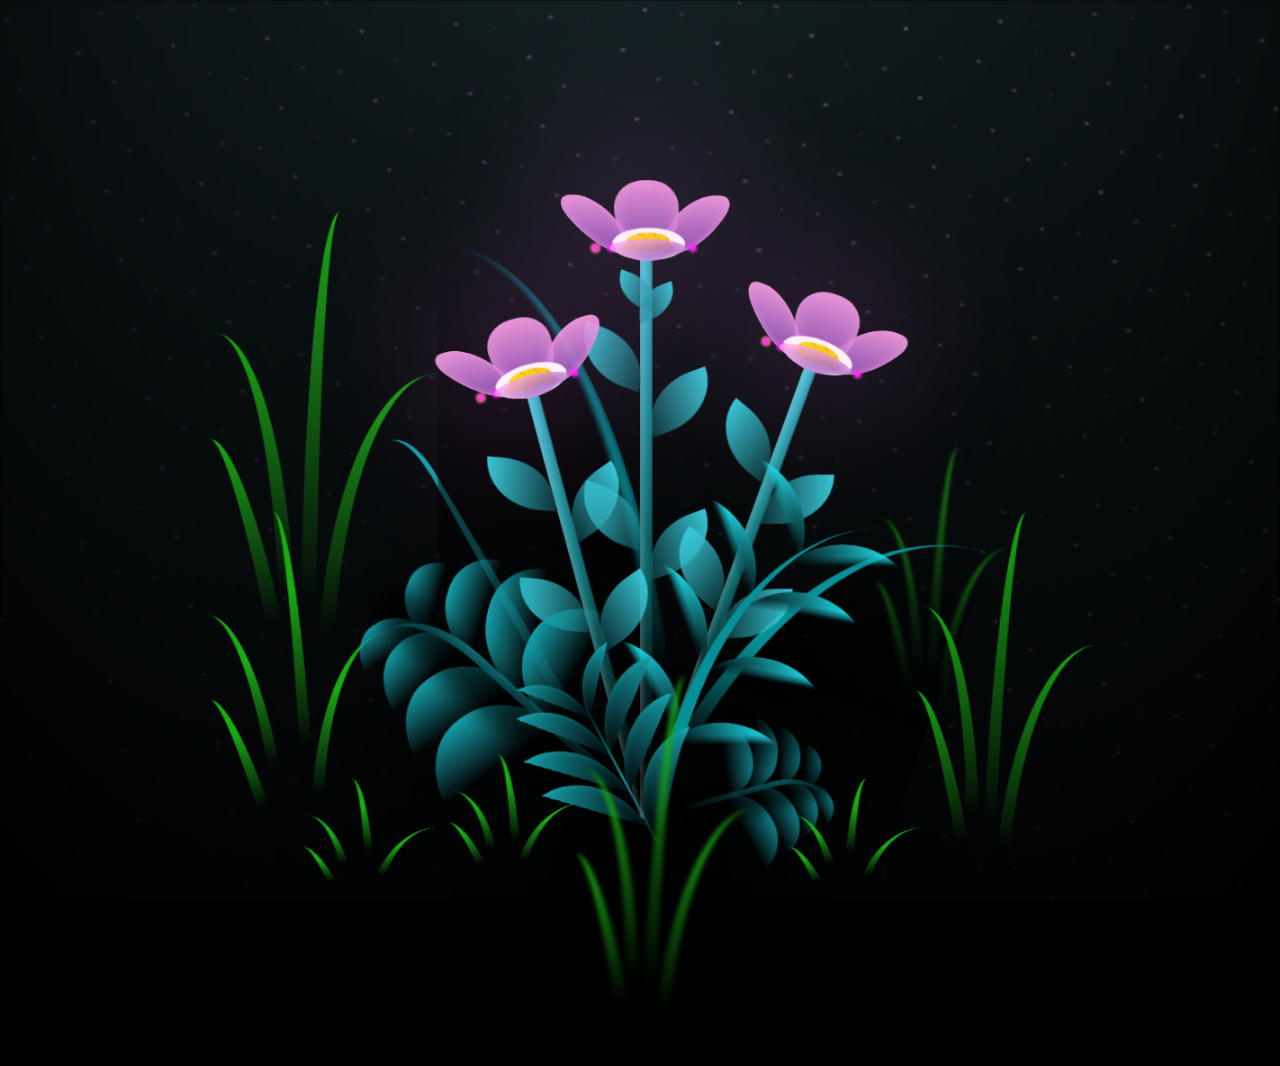
<file: flower.html>
<!DOCTYPE html>
<html lang="en">
<head>
    <meta charset="UTF-8">
    <meta http-equiv="X-UA-Compatible" content="IE=edge">
    <meta name="viewport" content="width=device-width, initial-scale=1.0">
    <link rel="stylesheet" href="css/main.css">
    <link rel="icon" href="img/flower.png" type="image/x-icon">
    <title>For BBL</title>
</head>
<body class="container">
    <div class="night"></div>
    <div class="flowers">
      <div class="flower flower--1">
        <div class="flower__leafs flower__leafs--1">
          <div class="flower__leaf flower__leaf--1"></div>
          <div class="flower__leaf flower__leaf--2"></div>
          <div class="flower__leaf flower__leaf--3"></div>
          <div class="flower__leaf flower__leaf--4"></div>
          <div class="flower__white-circle"></div>
  
          <div class="flower__light flower__light--1"></div>
          <div class="flower__light flower__light--2"></div>
          <div class="flower__light flower__light--3"></div>
          <div class="flower__light flower__light--4"></div>
          <div class="flower__light flower__light--5"></div>
          <div class="flower__light flower__light--6"></div>
          <div class="flower__light flower__light--7"></div>
          <div class="flower__light flower__light--8"></div>
  
        </div>
        <div class="flower__line">
          <div class="flower__line__leaf flower__line__leaf--1"></div>
          <div class="flower__line__leaf flower__line__leaf--2"></div>
          <div class="flower__line__leaf flower__line__leaf--3"></div>
          <div class="flower__line__leaf flower__line__leaf--4"></div>
          <div class="flower__line__leaf flower__line__leaf--5"></div>
          <div class="flower__line__leaf flower__line__leaf--6"></div>
        </div>
      </div>
  
      <div class="flower flower--2">
        <div class="flower__leafs flower__leafs--2">
          <div class="flower__leaf flower__leaf--1"></div>
          <div class="flower__leaf flower__leaf--2"></div>
          <div class="flower__leaf flower__leaf--3"></div>
          <div class="flower__leaf flower__leaf--4"></div>
          <div class="flower__white-circle"></div>
  
          <div class="flower__light flower__light--1"></div>
          <div class="flower__light flower__light--2"></div>
          <div class="flower__light flower__light--3"></div>
          <div class="flower__light flower__light--4"></div>
          <div class="flower__light flower__light--5"></div>
          <div class="flower__light flower__light--6"></div>
          <div class="flower__light flower__light--7"></div>
          <div class="flower__light flower__light--8"></div>
  
        </div>
        <div class="flower__line">
          <div class="flower__line__leaf flower__line__leaf--1"></div>
          <div class="flower__line__leaf flower__line__leaf--2"></div>
          <div class="flower__line__leaf flower__line__leaf--3"></div>
          <div class="flower__line__leaf flower__line__leaf--4"></div>
        </div>
      </div>
  
      <div class="flower flower--3">
        <div class="flower__leafs flower__leafs--3">
          <div class="flower__leaf flower__leaf--1"></div>
          <div class="flower__leaf flower__leaf--2"></div>
          <div class="flower__leaf flower__leaf--3"></div>
          <div class="flower__leaf flower__leaf--4"></div>
          <div class="flower__white-circle"></div>
  
          <div class="flower__light flower__light--1"></div>
          <div class="flower__light flower__light--2"></div>
          <div class="flower__light flower__light--3"></div>
          <div class="flower__light flower__light--4"></div>
          <div class="flower__light flower__light--5"></div>
          <div class="flower__light flower__light--6"></div>
          <div class="flower__light flower__light--7"></div>
          <div class="flower__light flower__light--8"></div>
  
        </div>
        <div class="flower__line">
          <div class="flower__line__leaf flower__line__leaf--1"></div>
          <div class="flower__line__leaf flower__line__leaf--2"></div>
          <div class="flower__line__leaf flower__line__leaf--3"></div>
          <div class="flower__line__leaf flower__line__leaf--4"></div>
        </div>
      </div>
  
      <div class="grow-ans" style="--d:1.2s">
        <div class="flower__g-long">
          <div class="flower__g-long__top"></div>
          <div class="flower__g-long__bottom"></div>
        </div>
      </div>
  
      <div class="growing-grass">
        <div class="flower__grass flower__grass--1">
          <div class="flower__grass--top"></div>
          <div class="flower__grass--bottom"></div>
          <div class="flower__grass__leaf flower__grass__leaf--1"></div>
          <div class="flower__grass__leaf flower__grass__leaf--2"></div>
          <div class="flower__grass__leaf flower__grass__leaf--3"></div>
          <div class="flower__grass__leaf flower__grass__leaf--4"></div>
          <div class="flower__grass__leaf flower__grass__leaf--5"></div>
          <div class="flower__grass__leaf flower__grass__leaf--6"></div>
          <div class="flower__grass__leaf flower__grass__leaf--7"></div>
          <div class="flower__grass__leaf flower__grass__leaf--8"></div>
          <div class="flower__grass__overlay"></div>
        </div>
      </div>
  
      <div class="growing-grass">
        <div class="flower__grass flower__grass--2">
          <div class="flower__grass--top"></div>
          <div class="flower__grass--bottom"></div>
          <div class="flower__grass__leaf flower__grass__leaf--1"></div>
          <div class="flower__grass__leaf flower__grass__leaf--2"></div>
          <div class="flower__grass__leaf flower__grass__leaf--3"></div>
          <div class="flower__grass__leaf flower__grass__leaf--4"></div>
          <div class="flower__grass__leaf flower__grass__leaf--5"></div>
          <div class="flower__grass__leaf flower__grass__leaf--6"></div>
          <div class="flower__grass__leaf flower__grass__leaf--7"></div>
          <div class="flower__grass__leaf flower__grass__leaf--8"></div>
          <div class="flower__grass__overlay"></div>
        </div>
      </div>
  
      <div class="grow-ans" style="--d:2.4s">
        <div class="flower__g-right flower__g-right--1">
          <div class="leaf"></div>
        </div>
      </div>
  
      <div class="grow-ans" style="--d:2.8s">
        <div class="flower__g-right flower__g-right--2">
          <div class="leaf"></div>
        </div>
      </div>
  
      <div class="grow-ans" style="--d:2.8s">
        <div class="flower__g-front">
          <div class="flower__g-front__leaf-wrapper flower__g-front__leaf-wrapper--1">
            <div class="flower__g-front__leaf"></div>
          </div>
          <div class="flower__g-front__leaf-wrapper flower__g-front__leaf-wrapper--2">
            <div class="flower__g-front__leaf"></div>
          </div>
          <div class="flower__g-front__leaf-wrapper flower__g-front__leaf-wrapper--3">
            <div class="flower__g-front__leaf"></div>
          </div>
          <div class="flower__g-front__leaf-wrapper flower__g-front__leaf-wrapper--4">
            <div class="flower__g-front__leaf"></div>
          </div>
          <div class="flower__g-front__leaf-wrapper flower__g-front__leaf-wrapper--5">
            <div class="flower__g-front__leaf"></div>
          </div>
          <div class="flower__g-front__leaf-wrapper flower__g-front__leaf-wrapper--6">
            <div class="flower__g-front__leaf"></div>
          </div>
          <div class="flower__g-front__leaf-wrapper flower__g-front__leaf-wrapper--7">
            <div class="flower__g-front__leaf"></div>
          </div>
          <div class="flower__g-front__leaf-wrapper flower__g-front__leaf-wrapper--8">
            <div class="flower__g-front__leaf"></div>
          </div>
          <div class="flower__g-front__line"></div>
        </div>
      </div>
  
      <div class="grow-ans" style="--d:3.2s">
        <div class="flower__g-fr">
          <div class="leaf"></div>
          <div class="flower__g-fr__leaf flower__g-fr__leaf--1"></div>
          <div class="flower__g-fr__leaf flower__g-fr__leaf--2"></div>
          <div class="flower__g-fr__leaf flower__g-fr__leaf--3"></div>
          <div class="flower__g-fr__leaf flower__g-fr__leaf--4"></div>
          <div class="flower__g-fr__leaf flower__g-fr__leaf--5"></div>
          <div class="flower__g-fr__leaf flower__g-fr__leaf--6"></div>
          <div class="flower__g-fr__leaf flower__g-fr__leaf--7"></div>
          <div class="flower__g-fr__leaf flower__g-fr__leaf--8"></div>
        </div>
      </div>
  
      <div class="long-g long-g--0">
        <div class="grow-ans" style="--d:3s">
          <div class="leaf leaf--0"></div>
        </div>
        <div class="grow-ans" style="--d:2.2s">
          <div class="leaf leaf--1"></div>
        </div>
        <div class="grow-ans" style="--d:3.4s">
          <div class="leaf leaf--2"></div>
        </div>
        <div class="grow-ans" style="--d:3.6s">
          <div class="leaf leaf--3"></div>
        </div>
      </div>
  
      <div class="long-g long-g--1">
        <div class="grow-ans" style="--d:3.6s">
          <div class="leaf leaf--0"></div>
        </div>
        <div class="grow-ans" style="--d:3.8s">
          <div class="leaf leaf--1"></div>
        </div>
        <div class="grow-ans" style="--d:4s">
          <div class="leaf leaf--2"></div>
        </div>
        <div class="grow-ans" style="--d:4.2s">
          <div class="leaf leaf--3"></div>
        </div>
      </div>
  
      <div class="long-g long-g--2">
        <div class="grow-ans" style="--d:4s">
          <div class="leaf leaf--0"></div>
        </div>
        <div class="grow-ans" style="--d:4.2s">
          <div class="leaf leaf--1"></div>
        </div>
        <div class="grow-ans" style="--d:4.4s">
          <div class="leaf leaf--2"></div>
        </div>
        <div class="grow-ans" style="--d:4.6s">
          <div class="leaf leaf--3"></div>
        </div>
      </div>
  
      <div class="long-g long-g--3">
        <div class="grow-ans" style="--d:4s">
          <div class="leaf leaf--0"></div>
        </div>
        <div class="grow-ans" style="--d:4.2s">
          <div class="leaf leaf--1"></div>
        </div>
        <div class="grow-ans" style="--d:3s">
          <div class="leaf leaf--2"></div>
        </div>
        <div class="grow-ans" style="--d:3.6s">
          <div class="leaf leaf--3"></div>
        </div>
      </div>
  
      <div class="long-g long-g--4">
        <div class="grow-ans" style="--d:4s">
          <div class="leaf leaf--0"></div>
        </div>
        <div class="grow-ans" style="--d:4.2s">
          <div class="leaf leaf--1"></div>
        </div>
        <div class="grow-ans" style="--d:3s">
          <div class="leaf leaf--2"></div>
        </div>
        <div class="grow-ans" style="--d:3.6s">
          <div class="leaf leaf--3"></div>
        </div>
      </div>
  
      <div class="long-g long-g--5">
        <div class="grow-ans" style="--d:4s">
          <div class="leaf leaf--0"></div>
        </div>
        <div class="grow-ans" style="--d:4.2s">
          <div class="leaf leaf--1"></div>
        </div>
        <div class="grow-ans" style="--d:3s">
          <div class="leaf leaf--2"></div>
        </div>
        <div class="grow-ans" style="--d:3.6s">
          <div class="leaf leaf--3"></div>
        </div>
      </div>
  
      <div class="long-g long-g--6">
        <div class="grow-ans" style="--d:4.2s">
          <div class="leaf leaf--0"></div>
        </div>
        <div class="grow-ans" style="--d:4.4s">
          <div class="leaf leaf--1"></div>
        </div>
        <div class="grow-ans" style="--d:4.6s">
          <div class="leaf leaf--2"></div>
        </div>
        <div class="grow-ans" style="--d:4.8s">
          <div class="leaf leaf--3"></div>
        </div>
      </div>
  
      <div class="long-g long-g--7">
        <div class="grow-ans" style="--d:3s">
          <div class="leaf leaf--0"></div>
        </div>
        <div class="grow-ans" style="--d:3.2s">
          <div class="leaf leaf--1"></div>
        </div>
        <div class="grow-ans" style="--d:3.5s">
          <div class="leaf leaf--2"></div>
        </div>
        <div class="grow-ans" style="--d:3.6s">
          <div class="leaf leaf--3"></div>
        </div>
      </div>
    </div>
    <script src="main.js"></script>
  </body>
</html>
</file>
<file: css/main.css>
*,
*::after,
*::before {
  padding: 0;
  margin: 0;
  box-sizing: border-box;
}

:root {
  --dark-color: #000;
}

body {
  display: flex;
  align-items: flex-end;
  justify-content: center;
  min-height: 100vh;
  background-color: var(--dark-color);
  overflow: hidden;
  perspective: 1000px;
}

.night {
  position: fixed;
  left: 50%;
  top: 0;
  transform: translateX(-50%);
  width: 100%;
  height: 100%;
  filter: blur(0.1vmin);
  background-image: radial-gradient(
      ellipse at top,
      transparent 0%,
      var(--dark-color)
    ),
    radial-gradient(
      ellipse at bottom,
      var(--dark-color),
      rgba(145, 233, 255, 0.2)
    ),
    repeating-linear-gradient(
      220deg,
      rgb(0, 0, 0) 0px,
      rgb(0, 0, 0) 19px,
      transparent 19px,
      transparent 22px
    ),
    repeating-linear-gradient(
      189deg,
      rgb(0, 0, 0) 0px,
      rgb(0, 0, 0) 19px,
      transparent 19px,
      transparent 22px
    ),
    repeating-linear-gradient(
      148deg,
      rgb(0, 0, 0) 0px,
      rgb(0, 0, 0) 19px,
      transparent 19px,
      transparent 22px
    ),
    linear-gradient(90deg, rgb(255, 0, 221), rgb(240, 240, 240));
}

.flowers {
  position: relative;
  transform: scale(0.9);
}

.flower {
  position: absolute;
  bottom: 10vmin;
  transform-origin: bottom center;
  z-index: 10;
  --fl-speed: 0.8s;
}
.flower--1 {
  -webkit-animation: moving-flower-1 4s linear infinite;
  animation: moving-flower-1 4s linear infinite;
}
.flower--1 .flower__line {
  height: 70vmin;
  -webkit-animation-delay: 0.3s;
  animation-delay: 0.3s;
}
.flower--1 .flower__line__leaf--1 {
  -webkit-animation: blooming-leaf-right var(--fl-speed) 1.6s backwards;
  animation: blooming-leaf-right var(--fl-speed) 1.6s backwards;
}
.flower--1 .flower__line__leaf--2 {
  -webkit-animation: blooming-leaf-right var(--fl-speed) 1.4s backwards;
  animation: blooming-leaf-right var(--fl-speed) 1.4s backwards;
}
.flower--1 .flower__line__leaf--3 {
  -webkit-animation: blooming-leaf-left var(--fl-speed) 1.2s backwards;
  animation: blooming-leaf-left var(--fl-speed) 1.2s backwards;
}
.flower--1 .flower__line__leaf--4 {
  -webkit-animation: blooming-leaf-left var(--fl-speed) 1s backwards;
  animation: blooming-leaf-left var(--fl-speed) 1s backwards;
}
.flower--1 .flower__line__leaf--5 {
  -webkit-animation: blooming-leaf-right var(--fl-speed) 1.8s backwards;
  animation: blooming-leaf-right var(--fl-speed) 1.8s backwards;
}
.flower--1 .flower__line__leaf--6 {
  -webkit-animation: blooming-leaf-left var(--fl-speed) 2s backwards;
  animation: blooming-leaf-left var(--fl-speed) 2s backwards;
}
.flower--2 {
  left: 50%;
  transform: rotate(20deg);
  -webkit-animation: moving-flower-2 4s linear infinite;
  animation: moving-flower-2 4s linear infinite;
}
.flower--2 .flower__line {
  height: 60vmin;
  -webkit-animation-delay: 0.6s;
  animation-delay: 0.6s;
}
.flower--2 .flower__line__leaf--1 {
  -webkit-animation: blooming-leaf-right var(--fl-speed) 1.9s backwards;
  animation: blooming-leaf-right var(--fl-speed) 1.9s backwards;
}
.flower--2 .flower__line__leaf--2 {
  -webkit-animation: blooming-leaf-right var(--fl-speed) 1.7s backwards;
  animation: blooming-leaf-right var(--fl-speed) 1.7s backwards;
}
.flower--2 .flower__line__leaf--3 {
  -webkit-animation: blooming-leaf-left var(--fl-speed) 1.5s backwards;
  animation: blooming-leaf-left var(--fl-speed) 1.5s backwards;
}
.flower--2 .flower__line__leaf--4 {
  -webkit-animation: blooming-leaf-left var(--fl-speed) 1.3s backwards;
  animation: blooming-leaf-left var(--fl-speed) 1.3s backwards;
}
.flower--3 {
  left: 50%;
  transform: rotate(-15deg);
  -webkit-animation: moving-flower-3 4s linear infinite;
  animation: moving-flower-3 4s linear infinite;
}
.flower--3 .flower__line {
  -webkit-animation-delay: 0.9s;
  animation-delay: 0.9s;
}
.flower--3 .flower__line__leaf--1 {
  -webkit-animation: blooming-leaf-right var(--fl-speed) 2.5s backwards;
  animation: blooming-leaf-right var(--fl-speed) 2.5s backwards;
}
.flower--3 .flower__line__leaf--2 {
  -webkit-animation: blooming-leaf-right var(--fl-speed) 2.3s backwards;
  animation: blooming-leaf-right var(--fl-speed) 2.3s backwards;
}
.flower--3 .flower__line__leaf--3 {
  -webkit-animation: blooming-leaf-left var(--fl-speed) 2.1s backwards;
  animation: blooming-leaf-left var(--fl-speed) 2.1s backwards;
}
.flower--3 .flower__line__leaf--4 {
  -webkit-animation: blooming-leaf-left var(--fl-speed) 1.9s backwards;
  animation: blooming-leaf-left var(--fl-speed) 1.9s backwards;
}
.flower__leafs {
  position: relative;
  -webkit-animation: blooming-flower 2s backwards;
  animation: blooming-flower 2s backwards;
}
.flower__leafs--1 {
  -webkit-animation-delay: 1.1s;
  animation-delay: 1.1s;
}
.flower__leafs--2 {
  -webkit-animation-delay: 1.4s;
  animation-delay: 1.4s;
}
.flower__leafs--3 {
  -webkit-animation-delay: 1.7s;
  animation-delay: 1.7s;
}
.flower__leafs::after {
  content: "";
  position: absolute;
  left: 0;
  top: 0;
  transform: translate(-50%, -100%);
  width: 8vmin;
  height: 8vmin;
  background-color: #ff6bf8;
  filter: blur(10vmin);
}
.flower__leaf {
  position: absolute;
  bottom: 0;
  left: 50%;
  width: 8vmin;
  height: 11vmin;
  border-radius: 51% 49% 47% 53%/44% 45% 55% 69%;
  background-color: #ffa7f9;
  background-image: linear-gradient(to top, #8b54b8, #ffa7ea);
  transform-origin: bottom center;
  opacity: 0.9;
  box-shadow: inset 0 0 2vmin rgb(255, 167, 234);
}
.flower__leaf--1 {
  transform: translate(-10%, 1%) rotateY(40deg) rotateX(-50deg);
}
.flower__leaf--2 {
  transform: translate(-50%, -4%) rotateX(40deg);
}
.flower__leaf--3 {
  transform: translate(-90%, 0%) rotateY(45deg) rotateX(50deg);
}
.flower__leaf--4 {
  width: 8vmin;
  height: 8vmin;
  transform-origin: bottom left;
  border-radius: 4vmin 10vmin 4vmin 4vmin;
  transform: translate(0%, 18%) rotateX(70deg) rotate(-43deg);
  background-image: linear-gradient(to top,  #8b54b8, #ffa7ea);
  z-index: 1;
  opacity: 0.8;
}
.flower__white-circle {
  position: absolute;
  left: -3.5vmin;
  top: -3vmin;
  width: 9vmin;
  height: 4vmin;
  border-radius: 50%;
  background-color: #fff;
}
.flower__white-circle::after {
  content: "";
  position: absolute;
  left: 50%;
  top: 45%;
  transform: translate(-50%, -50%);
  width: 60%;
  height: 60%;
  border-radius: inherit;
  background-image: repeating-linear-gradient(
      135deg,
      rgba(0, 0, 0, 0.03) 0px,
      rgba(0, 0, 0, 0.03) 1px,
      transparent 1px,
      transparent 12px
    ),
    repeating-linear-gradient(
      45deg,
      rgba(0, 0, 0, 0.03) 0px,
      rgba(0, 0, 0, 0.03) 1px,
      transparent 1px,
      transparent 12px
    ),
    repeating-linear-gradient(
      67.5deg,
      rgba(0, 0, 0, 0.03) 0px,
      rgba(0, 0, 0, 0.03) 1px,
      transparent 1px,
      transparent 12px
    ),
    repeating-linear-gradient(
      135deg,
      rgba(0, 0, 0, 0.03) 0px,
      rgba(0, 0, 0, 0.03) 1px,
      transparent 1px,
      transparent 12px
    ),
    repeating-linear-gradient(
      45deg,
      rgba(0, 0, 0, 0.03) 0px,
      rgba(0, 0, 0, 0.03) 1px,
      transparent 1px,
      transparent 12px
    ),
    repeating-linear-gradient(
      112.5deg,
      rgba(0, 0, 0, 0.03) 0px,
      rgba(0, 0, 0, 0.03) 1px,
      transparent 1px,
      transparent 12px
    ),
    repeating-linear-gradient(
      112.5deg,
      rgba(0, 0, 0, 0.03) 0px,
      rgba(0, 0, 0, 0.03) 1px,
      transparent 1px,
      transparent 12px
    ),
    repeating-linear-gradient(
      45deg,
      rgba(0, 0, 0, 0.03) 0px,
      rgba(0, 0, 0, 0.03) 1px,
      transparent 1px,
      transparent 12px
    ),
    repeating-linear-gradient(
      22.5deg,
      rgba(0, 0, 0, 0.03) 0px,
      rgba(0, 0, 0, 0.03) 1px,
      transparent 1px,
      transparent 12px
    ),
    repeating-linear-gradient(
      45deg,
      rgba(0, 0, 0, 0.03) 0px,
      rgba(0, 0, 0, 0.03) 1px,
      transparent 1px,
      transparent 12px
    ),
    repeating-linear-gradient(
      22.5deg,
      rgba(0, 0, 0, 0.03) 0px,
      rgba(0, 0, 0, 0.03) 1px,
      transparent 1px,
      transparent 12px
    ),
    repeating-linear-gradient(
      135deg,
      rgba(0, 0, 0, 0.03) 0px,
      rgba(0, 0, 0, 0.03) 1px,
      transparent 1px,
      transparent 12px
    ),
    repeating-linear-gradient(
      157.5deg,
      rgba(0, 0, 0, 0.03) 0px,
      rgba(0, 0, 0, 0.03) 1px,
      transparent 1px,
      transparent 12px
    ),
    repeating-linear-gradient(
      67.5deg,
      rgba(0, 0, 0, 0.03) 0px,
      rgba(0, 0, 0, 0.03) 1px,
      transparent 1px,
      transparent 12px
    ),
    repeating-linear-gradient(
      67.5deg,
      rgba(0, 0, 0, 0.03) 0px,
      rgba(0, 0, 0, 0.03) 1px,
      transparent 1px,
      transparent 12px
    ),
    linear-gradient(90deg, rgb(255, 235, 18), rgb(255, 206, 0));
}
.flower__line {
  height: 55vmin;
  width: 1.5vmin;
  background-image: linear-gradient(
      to left,
      rgba(0, 0, 0, 0.2),
      transparent,
      rgba(255, 255, 255, 0.2)
    ),
    linear-gradient(to top, transparent 10%, #14757a, #39c6d6);
  box-shadow: inset 0 0 2px rgba(0, 0, 0, 0.5);
  -webkit-animation: grow-flower-tree 4s backwards;
  animation: grow-flower-tree 4s backwards;
}
.flower__line__leaf {
  --w: 7vmin;
  --h: calc(var(--w) + 2vmin);
  position: absolute;
  top: 20%;
  left: 90%;
  width: var(--w);
  height: var(--h);
  border-top-right-radius: var(--h);
  border-bottom-left-radius: var(--h);
  background-image: linear-gradient(to top, rgba(20, 117, 122, 0.4), #39c6d6);
}
.flower__line__leaf--1 {
  transform: rotate(70deg) rotateY(30deg);
}
.flower__line__leaf--2 {
  top: 45%;
  transform: rotate(70deg) rotateY(30deg);
}
.flower__line__leaf--3,
.flower__line__leaf--4,
.flower__line__leaf--6 {
  border-top-right-radius: 0;
  border-bottom-left-radius: 0;
  border-top-left-radius: var(--h);
  border-bottom-right-radius: var(--h);
  left: -460%;
  top: 12%;
  transform: rotate(-70deg) rotateY(30deg);
}
.flower__line__leaf--4 {
  top: 40%;
}

.flower__line__leaf--5 {
  top: 0;
  transform-origin: left;
  transform: rotate(70deg) rotateY(30deg) scale(0.6);
}
.flower__line__leaf--6 {
  top: -2%;
  left: -450%;
  transform-origin: right;
  transform: rotate(-70deg) rotateY(30deg) scale(0.6);
}
.flower__light {
  position: absolute;
  bottom: 0vmin;
  width: 1vmin;
  height: 1vmin;
  background-color: rgb(255, 251, 0);
  border-radius: 50%;
  filter: blur(0.2vmin);
  -webkit-animation: light-ans 4s linear infinite backwards;
  animation: light-ans 4s linear infinite backwards;
}
.flower__light:nth-child(odd) {
  background-color: #ff23fb;
}
.flower__light--1 {
  left: -2vmin;
  -webkit-animation-delay: 1s;
  animation-delay: 1s;
}
.flower__light--2 {
  left: 3vmin;
  -webkit-animation-delay: 0.5s;
  animation-delay: 0.5s;
}
.flower__light--3 {
  left: -6vmin;
  -webkit-animation-delay: 0.3s;
  animation-delay: 0.3s;
}
.flower__light--4 {
  left: 6vmin;
  -webkit-animation-delay: 0.9s;
  animation-delay: 0.9s;
}
.flower__light--5 {
  left: -1vmin;
  -webkit-animation-delay: 1.5s;
  animation-delay: 1.5s;
}
.flower__light--6 {
  left: -4vmin;
  -webkit-animation-delay: 3s;
  animation-delay: 3s;
}
.flower__light--7 {
  left: 3vmin;
  -webkit-animation-delay: 2s;
  animation-delay: 2s;
}
.flower__light--8 {
  left: -6vmin;
  -webkit-animation-delay: 3.5s;
  animation-delay: 3.5s;
}
.flower__grass {
  --c: #159faa;
  --line-w: 1.5vmin;
  position: absolute;
  bottom: 12vmin;
  left: -7vmin;
  display: flex;
  flex-direction: column;
  align-items: flex-end;
  z-index: 20;
  transform-origin: bottom center;
  transform: rotate(-48deg) rotateY(40deg);
}
.flower__grass--1 {
  -webkit-animation: moving-grass 2s linear infinite;
  animation: moving-grass 2s linear infinite;
}
.flower__grass--2 {
  left: 2vmin;
  bottom: 10vmin;
  transform: scale(0.5) rotate(75deg) rotateX(10deg) rotateY(-200deg);
  opacity: 0.8;
  z-index: 0;
  -webkit-animation: moving-grass--2 1.5s linear infinite;
  animation: moving-grass--2 1.5s linear infinite;
}
.flower__grass--top {
  width: 7vmin;
  height: 10vmin;
  border-top-right-radius: 100%;
  border-right: var(--line-w) solid var(--c);
  transform-origin: bottom center;
  transform: rotate(-2deg);
}
.flower__grass--bottom {
  margin-top: -2px;
  width: var(--line-w);
  height: 25vmin;
  background-image: linear-gradient(to top, transparent, var(--c));
}
.flower__grass__leaf {
  --size: 10vmin;
  position: absolute;
  width: calc(var(--size) * 2.1);
  height: var(--size);
  border-top-left-radius: var(--size);
  border-top-right-radius: var(--size);
  background-image: linear-gradient(
    to top,
    transparent,
    transparent 30%,
    var(--c)
  );
  z-index: 100;
}
.flower__grass__leaf--1 {
  top: -6%;
  left: 30%;
  --size: 6vmin;
  transform: rotate(-20deg);
  -webkit-animation: growing-grass-ans--1 2s 2.6s backwards;
  animation: growing-grass-ans--1 2s 2.6s backwards;
}
@-webkit-keyframes growing-grass-ans--1 {
  0% {
    transform-origin: bottom left;
    transform: rotate(-20deg) scale(0);
  }
}
@keyframes growing-grass-ans--1 {
  0% {
    transform-origin: bottom left;
    transform: rotate(-20deg) scale(0);
  }
}
.flower__grass__leaf--2 {
  top: -5%;
  left: -110%;
  --size: 6vmin;
  transform: rotate(10deg);
  -webkit-animation: growing-grass-ans--2 2s 2.4s linear backwards;
  animation: growing-grass-ans--2 2s 2.4s linear backwards;
}
@-webkit-keyframes growing-grass-ans--2 {
  0% {
    transform-origin: bottom right;
    transform: rotate(10deg) scale(0);
  }
}
@keyframes growing-grass-ans--2 {
  0% {
    transform-origin: bottom right;
    transform: rotate(10deg) scale(0);
  }
}
.flower__grass__leaf--3 {
  top: 5%;
  left: 60%;
  --size: 8vmin;
  transform: rotate(-18deg) rotateX(-20deg);
  -webkit-animation: growing-grass-ans--3 2s 2.2s linear backwards;
  animation: growing-grass-ans--3 2s 2.2s linear backwards;
}
@-webkit-keyframes growing-grass-ans--3 {
  0% {
    transform-origin: bottom left;
    transform: rotate(-18deg) rotateX(-20deg) scale(0);
  }
}
@keyframes growing-grass-ans--3 {
  0% {
    transform-origin: bottom left;
    transform: rotate(-18deg) rotateX(-20deg) scale(0);
  }
}
.flower__grass__leaf--4 {
  top: 6%;
  left: -135%;
  --size: 8vmin;
  transform: rotate(2deg);
  -webkit-animation: growing-grass-ans--4 2s 2s linear backwards;
  animation: growing-grass-ans--4 2s 2s linear backwards;
}
@-webkit-keyframes growing-grass-ans--4 {
  0% {
    transform-origin: bottom right;
    transform: rotate(2deg) scale(0);
  }
}
@keyframes growing-grass-ans--4 {
  0% {
    transform-origin: bottom right;
    transform: rotate(2deg) scale(0);
  }
}
.flower__grass__leaf--5 {
  top: 20%;
  left: 60%;
  --size: 10vmin;
  transform: rotate(-24deg) rotateX(-20deg);
  -webkit-animation: growing-grass-ans--5 2s 1.8s linear backwards;
  animation: growing-grass-ans--5 2s 1.8s linear backwards;
}
@-webkit-keyframes growing-grass-ans--5 {
  0% {
    transform-origin: bottom left;
    transform: rotate(-24deg) rotateX(-20deg) scale(0);
  }
}
@keyframes growing-grass-ans--5 {
  0% {
    transform-origin: bottom left;
    transform: rotate(-24deg) rotateX(-20deg) scale(0);
  }
}
.flower__grass__leaf--6 {
  top: 22%;
  left: -180%;
  --size: 10vmin;
  transform: rotate(10deg);
  -webkit-animation: growing-grass-ans--6 2s 1.6s linear backwards;
  animation: growing-grass-ans--6 2s 1.6s linear backwards;
}
@-webkit-keyframes growing-grass-ans--6 {
  0% {
    transform-origin: bottom right;
    transform: rotate(10deg) scale(0);
  }
}
@keyframes growing-grass-ans--6 {
  0% {
    transform-origin: bottom right;
    transform: rotate(10deg) scale(0);
  }
}
.flower__grass__leaf--7 {
  top: 39%;
  left: 70%;
  --size: 10vmin;
  transform: rotate(-10deg);
  -webkit-animation: growing-grass-ans--7 2s 1.4s linear backwards;
  animation: growing-grass-ans--7 2s 1.4s linear backwards;
}
@-webkit-keyframes growing-grass-ans--7 {
  0% {
    transform-origin: bottom left;
    transform: rotate(-10deg) scale(0);
  }
}
@keyframes growing-grass-ans--7 {
  0% {
    transform-origin: bottom left;
    transform: rotate(-10deg) scale(0);
  }
}
.flower__grass__leaf--8 {
  top: 40%;
  left: -215%;
  --size: 11vmin;
  transform: rotate(10deg);
  -webkit-animation: growing-grass-ans--8 2s 1.2s linear backwards;
  animation: growing-grass-ans--8 2s 1.2s linear backwards;
}
@-webkit-keyframes growing-grass-ans--8 {
  0% {
    transform-origin: bottom right;
    transform: rotate(10deg) scale(0);
  }
}
@keyframes growing-grass-ans--8 {
  0% {
    transform-origin: bottom right;
    transform: rotate(10deg) scale(0);
  }
}
.flower__grass__overlay {
  position: absolute;
  top: -10%;
  right: 0%;
  width: 100%;
  height: 100%;
  background-color: rgba(0, 0, 0, 0.6);
  filter: blur(1.5vmin);
  z-index: 100;
}
.flower__g-long {
  --w: 2vmin;
  --h: 6vmin;
  --c: #159faa;
  position: absolute;
  bottom: 10vmin;
  left: -3vmin;
  transform-origin: bottom center;
  transform: rotate(-30deg) rotateY(-20deg);
  display: flex;
  flex-direction: column;
  align-items: flex-end;
  -webkit-animation: flower-g-long-ans 3s linear infinite;
  animation: flower-g-long-ans 3s linear infinite;
}
@-webkit-keyframes flower-g-long-ans {
  0%,
  100% {
    transform: rotate(-30deg) rotateY(-20deg);
  }
  50% {
    transform: rotate(-32deg) rotateY(-20deg);
  }
}
@keyframes flower-g-long-ans {
  0%,
  100% {
    transform: rotate(-30deg) rotateY(-20deg);
  }
  50% {
    transform: rotate(-32deg) rotateY(-20deg);
  }
}
.flower__g-long__top {
  top: calc(var(--h) * -1);
  width: calc(var(--w) + 1vmin);
  height: var(--h);
  border-top-right-radius: 100%;
  border-right: 0.7vmin solid var(--c);
  transform: translate(-0.7vmin, 1vmin);
}
.flower__g-long__bottom {
  width: var(--w);
  height: 50vmin;
  transform-origin: bottom center;
  background-image: linear-gradient(to top, transparent 30%, var(--c));
  box-shadow: inset 0 0 2px rgba(0, 0, 0, 0.5);
  -webkit-clip-path: polygon(35% 0, 65% 1%, 100% 100%, 0% 100%);
  clip-path: polygon(35% 0, 65% 1%, 100% 100%, 0% 100%);
}
.flower__g-right {
  position: absolute;
  bottom: 6vmin;
  left: -2vmin;
  transform-origin: bottom left;
  transform: rotate(20deg);
}
.flower__g-right .leaf {
  width: 30vmin;
  height: 50vmin;
  border-top-left-radius: 100%;
  border-left: 2vmin solid #079097;
  background-image: linear-gradient(
    to bottom,
    transparent,
    var(--dark-color) 60%
  );
  -webkit-mask-image: linear-gradient(to top, transparent 30%, #079097 60%);
}
.flower__g-right--1 {
  -webkit-animation: flower-g-right-ans 2.5s linear infinite;
  animation: flower-g-right-ans 2.5s linear infinite;
}
.flower__g-right--2 {
  left: 5vmin;
  transform: rotateY(-180deg);
  -webkit-animation: flower-g-right-ans--2 3s linear infinite;
  animation: flower-g-right-ans--2 3s linear infinite;
}
.flower__g-right--2 .leaf {
  height: 75vmin;
  filter: blur(0.3vmin);
  opacity: 0.8;
}
@-webkit-keyframes flower-g-right-ans {
  0%,
  100% {
    transform: rotate(20deg);
  }
  50% {
    transform: rotate(24deg) rotateX(-20deg);
  }
}
@keyframes flower-g-right-ans {
  0%,
  100% {
    transform: rotate(20deg);
  }
  50% {
    transform: rotate(24deg) rotateX(-20deg);
  }
}
@-webkit-keyframes flower-g-right-ans--2 {
  0%,
  100% {
    transform: rotateY(-180deg) rotate(0deg) rotateX(-20deg);
  }
  50% {
    transform: rotateY(-180deg) rotate(6deg) rotateX(-20deg);
  }
}
@keyframes flower-g-right-ans--2 {
  0%,
  100% {
    transform: rotateY(-180deg) rotate(0deg) rotateX(-20deg);
  }
  50% {
    transform: rotateY(-180deg) rotate(6deg) rotateX(-20deg);
  }
}
.flower__g-front {
  position: absolute;
  bottom: 6vmin;
  left: 2.5vmin;
  z-index: 100;
  transform-origin: bottom center;
  transform: rotate(-28deg) rotateY(30deg) scale(1.04);
  -webkit-animation: flower__g-front-ans 2s linear infinite;
  animation: flower__g-front-ans 2s linear infinite;
}
@-webkit-keyframes flower__g-front-ans {
  0%,
  100% {
    transform: rotate(-28deg) rotateY(30deg) scale(1.04);
  }
  50% {
    transform: rotate(-35deg) rotateY(40deg) scale(1.04);
  }
}
@keyframes flower__g-front-ans {
  0%,
  100% {
    transform: rotate(-28deg) rotateY(30deg) scale(1.04);
  }
  50% {
    transform: rotate(-35deg) rotateY(40deg) scale(1.04);
  }
}
.flower__g-front__line {
  width: 0.3vmin;
  height: 20vmin;
  background-image: linear-gradient(
    to top,
    transparent,
    #079097,
    transparent 100%
  );
  position: relative;
}
.flower__g-front__leaf-wrapper {
  position: absolute;
  top: 0;
  left: 0;
  transform-origin: bottom left;
  transform: rotate(10deg);
}
.flower__g-front__leaf-wrapper:nth-child(even) {
  left: 0vmin;
  transform: rotateY(-180deg) rotate(5deg);
  -webkit-animation: flower__g-front__leaf-left-ans 1s ease-in backwards;
  animation: flower__g-front__leaf-left-ans 1s ease-in backwards;
}
.flower__g-front__leaf-wrapper:nth-child(odd) {
  -webkit-animation: flower__g-front__leaf-ans 1s ease-in backwards;
  animation: flower__g-front__leaf-ans 1s ease-in backwards;
}
.flower__g-front__leaf-wrapper--1 {
  top: -8vmin;
  transform: scale(0.7);
  -webkit-animation: flower__g-front__leaf-ans 1s 5.5s ease-in backwards !important;
  animation: flower__g-front__leaf-ans 1s 5.5s ease-in backwards !important;
}
.flower__g-front__leaf-wrapper--2 {
  top: -8vmin;
  transform: rotateY(-180deg) scale(0.7) !important;
  -webkit-animation: flower__g-front__leaf-left-ans-2 1s 4.6s ease-in backwards !important;
  animation: flower__g-front__leaf-left-ans-2 1s 4.6s ease-in backwards !important;
}
.flower__g-front__leaf-wrapper--3 {
  top: -3vmin;
  -webkit-animation: flower__g-front__leaf-ans 1s 4.6s ease-in backwards;
  animation: flower__g-front__leaf-ans 1s 4.6s ease-in backwards;
}
.flower__g-front__leaf-wrapper--4 {
  top: -3vmin;
  transform: rotateY(-180deg) scale(0.9) !important;
  -webkit-animation: flower__g-front__leaf-left-ans-2 1s 4.6s ease-in backwards !important;
  animation: flower__g-front__leaf-left-ans-2 1s 4.6s ease-in backwards !important;
}
@-webkit-keyframes flower__g-front__leaf-left-ans-2 {
  0% {
    transform: rotateY(-180deg) scale(0);
  }
}
@keyframes flower__g-front__leaf-left-ans-2 {
  0% {
    transform: rotateY(-180deg) scale(0);
  }
}
.flower__g-front__leaf-wrapper--5,
.flower__g-front__leaf-wrapper--6 {
  top: 2vmin;
}
.flower__g-front__leaf-wrapper--7,
.flower__g-front__leaf-wrapper--8 {
  top: 6.5vmin;
}
.flower__g-front__leaf-wrapper--2 {
  -webkit-animation-delay: 5.2s !important;
  animation-delay: 5.2s !important;
}
.flower__g-front__leaf-wrapper--3 {
  -webkit-animation-delay: 4.9s !important;
  animation-delay: 4.9s !important;
}
.flower__g-front__leaf-wrapper--5 {
  -webkit-animation-delay: 4.3s !important;
  animation-delay: 4.3s !important;
}
.flower__g-front__leaf-wrapper--6 {
  -webkit-animation-delay: 4.1s !important;
  animation-delay: 4.1s !important;
}
.flower__g-front__leaf-wrapper--7 {
  -webkit-animation-delay: 3.8s !important;
  animation-delay: 3.8s !important;
}
.flower__g-front__leaf-wrapper--8 {
  -webkit-animation-delay: 3.5s !important;
  animation-delay: 3.5s !important;
}
@-webkit-keyframes flower__g-front__leaf-ans {
  0% {
    transform: rotate(10deg) scale(0);
  }
}
@keyframes flower__g-front__leaf-ans {
  0% {
    transform: rotate(10deg) scale(0);
  }
}
@-webkit-keyframes flower__g-front__leaf-left-ans {
  0% {
    transform: rotateY(-180deg) rotate(5deg) scale(0);
  }
}
@keyframes flower__g-front__leaf-left-ans {
  0% {
    transform: rotateY(-180deg) rotate(5deg) scale(0);
  }
}
.flower__g-front__leaf {
  width: 10vmin;
  height: 10vmin;
  border-radius: 100% 0% 0% 100%/100% 100% 0% 0%;
  box-shadow: inset 0 2px 1vmin hsla(184deg, 97%, 58%, 0.2);
  background-image: linear-gradient(
      to bottom left,
      transparent,
      var(--dark-color)
    ),
    linear-gradient(to bottom right, #159faa 50%, transparent 50%, transparent);
  -webkit-mask-image: linear-gradient(
    to bottom right,
    #159faa 50%,
    transparent 50%,
    transparent
  );
  mask-image: linear-gradient(
    to bottom right,
    #159faa 50%,
    transparent 50%,
    transparent
  );
}
.flower__g-fr {
  position: absolute;
  bottom: -4vmin;
  left: vmin;
  transform-origin: bottom left;
  z-index: 10;
  -webkit-animation: flower__g-fr-ans 2s linear infinite;
  animation: flower__g-fr-ans 2s linear infinite;
}
@-webkit-keyframes flower__g-fr-ans {
  0%,
  100% {
    transform: rotate(2deg);
  }
  50% {
    transform: rotate(4deg);
  }
}
@keyframes flower__g-fr-ans {
  0%,
  100% {
    transform: rotate(2deg);
  }
  50% {
    transform: rotate(4deg);
  }
}
.flower__g-fr .leaf {
  width: 30vmin;
  height: 50vmin;
  border-top-left-radius: 100%;
  border-left: 2vmin solid #079097;
  -webkit-mask-image: linear-gradient(to top, transparent 25%, #079097 50%);
  position: relative;
  z-index: 1;
}
.flower__g-fr__leaf {
  position: absolute;
  top: 0;
  left: 0;
  width: 10vmin;
  height: 10vmin;
  border-radius: 100% 0% 0% 100%/100% 100% 0% 0%;
  box-shadow: inset 0 2px 1vmin hsla(184deg, 97%, 58%, 0.2);
  background-image: linear-gradient(
      to bottom left,
      transparent,
      var(--dark-color) 98%
    ),
    linear-gradient(to bottom right, #23f0ff 45%, transparent 50%, transparent);
  -webkit-mask-image: linear-gradient(
    135deg,
    #159faa 40%,
    transparent 50%,
    transparent
  );
}
.flower__g-fr__leaf--1 {
  left: 20vmin;
  transform: rotate(45deg);
  -webkit-animation: flower__g-fr-leaft-ans-1 0.5s 5.2s linear backwards;
  animation: flower__g-fr-leaft-ans-1 0.5s 5.2s linear backwards;
}
@-webkit-keyframes flower__g-fr-leaft-ans-1 {
  0% {
    transform-origin: left;
    transform: rotate(45deg) scale(0);
  }
}
@keyframes flower__g-fr-leaft-ans-1 {
  0% {
    transform-origin: left;
    transform: rotate(45deg) scale(0);
  }
}
.flower__g-fr__leaf--2 {
  left: 12vmin;
  top: -7vmin;
  transform: rotate(25deg) rotateY(-180deg);
  -webkit-animation: flower__g-fr-leaft-ans-6 0.5s 5s linear backwards;
  animation: flower__g-fr-leaft-ans-6 0.5s 5s linear backwards;
}
.flower__g-fr__leaf--3 {
  left: 15vmin;
  top: 6vmin;
  transform: rotate(55deg);
  -webkit-animation: flower__g-fr-leaft-ans-5 0.5s 4.8s linear backwards;
  animation: flower__g-fr-leaft-ans-5 0.5s 4.8s linear backwards;
}
.flower__g-fr__leaf--4 {
  left: 6vmin;
  top: -2vmin;
  transform: rotate(25deg) rotateY(-180deg);
  -webkit-animation: flower__g-fr-leaft-ans-6 0.5s 4.6s linear backwards;
  animation: flower__g-fr-leaft-ans-6 0.5s 4.6s linear backwards;
}
.flower__g-fr__leaf--5 {
  left: 10vmin;
  top: 14vmin;
  transform: rotate(55deg);
  -webkit-animation: flower__g-fr-leaft-ans-5 0.5s 4.4s linear backwards;
  animation: flower__g-fr-leaft-ans-5 0.5s 4.4s linear backwards;
}
@-webkit-keyframes flower__g-fr-leaft-ans-5 {
  0% {
    transform-origin: left;
    transform: rotate(55deg) scale(0);
  }
}
@keyframes flower__g-fr-leaft-ans-5 {
  0% {
    transform-origin: left;
    transform: rotate(55deg) scale(0);
  }
}
.flower__g-fr__leaf--6 {
  left: 0vmin;
  top: 6vmin;
  transform: rotate(25deg) rotateY(-180deg);
  -webkit-animation: flower__g-fr-leaft-ans-6 0.5s 4.2s linear backwards;
  animation: flower__g-fr-leaft-ans-6 0.5s 4.2s linear backwards;
}
@-webkit-keyframes flower__g-fr-leaft-ans-6 {
  0% {
    transform-origin: right;
    transform: rotate(25deg) rotateY(-180deg) scale(0);
  }
}
@keyframes flower__g-fr-leaft-ans-6 {
  0% {
    transform-origin: right;
    transform: rotate(25deg) rotateY(-180deg) scale(0);
  }
}
.flower__g-fr__leaf--7 {
  left: 5vmin;
  top: 22vmin;
  transform: rotate(45deg);
  -webkit-animation: flower__g-fr-leaft-ans-7 0.5s 4s linear backwards;
  animation: flower__g-fr-leaft-ans-7 0.5s 4s linear backwards;
}
@-webkit-keyframes flower__g-fr-leaft-ans-7 {
  0% {
    transform-origin: left;
    transform: rotate(45deg) scale(0);
  }
}
@keyframes flower__g-fr-leaft-ans-7 {
  0% {
    transform-origin: left;
    transform: rotate(45deg) scale(0);
  }
}
.flower__g-fr__leaf--8 {
  left: -4vmin;
  top: 15vmin;
  transform: rotate(15deg) rotateY(-180deg);
  -webkit-animation: flower__g-fr-leaft-ans-8 0.5s 3.8s linear backwards;
  animation: flower__g-fr-leaft-ans-8 0.5s 3.8s linear backwards;
}
@-webkit-keyframes flower__g-fr-leaft-ans-8 {
  0% {
    transform-origin: right;
    transform: rotate(15deg) rotateY(-180deg) scale(0);
  }
}
@keyframes flower__g-fr-leaft-ans-8 {
  0% {
    transform-origin: right;
    transform: rotate(15deg) rotateY(-180deg) scale(0);
  }
}

.long-g {
  position: absolute;
  bottom: 25vmin;
  left: -42vmin;
  transform-origin: bottom left;
}
.long-g--1 {
  bottom: 0vmin;
  transform: scale(0.8) rotate(-5deg);
}
.long-g--1 .leaf {
  -webkit-mask-image: linear-gradient(
    to top,
    transparent 40%,
    #079097 80%
  ) !important;
}
.long-g--1 .leaf--1 {
  --w: 5vmin;
  --h: 60vmin;
  left: -2vmin;
  transform: rotate(3deg) rotateY(-180deg);
}
.long-g--2,
.long-g--3 {
  bottom: -3vmin;
  left: -35vmin;
  transform-origin: center;
  transform: scale(0.6) rotateX(60deg);
}
.long-g--2 .leaf,
.long-g--3 .leaf {
  -webkit-mask-image: linear-gradient(
    to top,
    transparent 50%,
    #079097 80%
  ) !important;
}
.long-g--2 .leaf--1,
.long-g--3 .leaf--1 {
  left: -1vmin;
  transform: rotateY(-180deg);
}
.long-g--3 {
  left: -17vmin;
  bottom: 0vmin;
}
.long-g--3 .leaf {
  -webkit-mask-image: linear-gradient(
    to top,
    transparent 40%,
    #079097 80%
  ) !important;
}
.long-g--4 {
  left: 25vmin;
  bottom: -3vmin;
  transform-origin: center;
  transform: scale(0.6) rotateX(60deg);
}
.long-g--4 .leaf {
  -webkit-mask-image: linear-gradient(
    to top,
    transparent 50%,
    #079097 80%
  ) !important;
}
.long-g--5 {
  left: 42vmin;
  bottom: 0vmin;
  transform: scale(0.8) rotate(2deg);
}
.long-g--6 {
  left: 0vmin;
  bottom: -20vmin;
  z-index: 100;
  filter: blur(0.3vmin);
  transform: scale(0.8) rotate(2deg);
}
.long-g--7 {
  left: 35vmin;
  bottom: 20vmin;
  z-index: -1;
  filter: blur(0.3vmin);
  transform: scale(0.6) rotate(2deg);
  opacity: 0.7;
}
.long-g .leaf {
  --w: 15vmin;
  --h: 40vmin;
  --c: #1aaa15;
  position: absolute;
  bottom: 0;
  width: var(--w);
  height: var(--h);
  border-top-left-radius: 100%;
  border-left: 2vmin solid var(--c);
  -webkit-mask-image: linear-gradient(
    to top,
    transparent 20%,
    var(--dark-color)
  );
  transform-origin: bottom center;
}
.long-g .leaf--0 {
  left: 2vmin;
  -webkit-animation: leaf-ans-1 4s linear infinite;
  animation: leaf-ans-1 4s linear infinite;
}
.long-g .leaf--1 {
  --w: 5vmin;
  --h: 60vmin;
  -webkit-animation: leaf-ans-1 4s linear infinite;
  animation: leaf-ans-1 4s linear infinite;
}
.long-g .leaf--2 {
  --w: 10vmin;
  --h: 40vmin;
  left: -0.5vmin;
  bottom: 5vmin;
  transform-origin: bottom left;
  transform: rotateY(-180deg);
  -webkit-animation: leaf-ans-2 3s linear infinite;
  animation: leaf-ans-2 3s linear infinite;
}
.long-g .leaf--3 {
  --w: 5vmin;
  --h: 30vmin;
  left: -1vmin;
  bottom: 3.2vmin;
  transform-origin: bottom left;
  transform: rotate(-10deg) rotateY(-180deg);
  -webkit-animation: leaf-ans-3 3s linear infinite;
  animation: leaf-ans-3 3s linear infinite;
}

@-webkit-keyframes leaf-ans-1 {
  0%,
  100% {
    transform: rotate(-5deg) scale(1);
  }
  50% {
    transform: rotate(5deg) scale(1.1);
  }
}

@keyframes leaf-ans-1 {
  0%,
  100% {
    transform: rotate(-5deg) scale(1);
  }
  50% {
    transform: rotate(5deg) scale(1.1);
  }
}
@-webkit-keyframes leaf-ans-2 {
  0%,
  100% {
    transform: rotateY(-180deg) rotate(5deg);
  }
  50% {
    transform: rotateY(-180deg) rotate(0deg) scale(1.1);
  }
}
@keyframes leaf-ans-2 {
  0%,
  100% {
    transform: rotateY(-180deg) rotate(5deg);
  }
  50% {
    transform: rotateY(-180deg) rotate(0deg) scale(1.1);
  }
}
@-webkit-keyframes leaf-ans-3 {
  0%,
  100% {
    transform: rotate(-10deg) rotateY(-180deg);
  }
  50% {
    transform: rotate(-20deg) rotateY(-180deg);
  }
}
@keyframes leaf-ans-3 {
  0%,
  100% {
    transform: rotate(-10deg) rotateY(-180deg);
  }
  50% {
    transform: rotate(-20deg) rotateY(-180deg);
  }
}
.grow-ans {
  -webkit-animation: grow-ans 2s var(--d) backwards;
  animation: grow-ans 2s var(--d) backwards;
}

@-webkit-keyframes grow-ans {
  0% {
    transform: scale(0);
    opacity: 0;
  }
}

@keyframes grow-ans {
  0% {
    transform: scale(0);
    opacity: 0;
  }
}
@-webkit-keyframes light-ans {
  0% {
    opacity: 0;
    transform: translateY(0vmin);
  }
  25% {
    opacity: 1;
    transform: translateY(-5vmin) translateX(-2vmin);
  }
  50% {
    opacity: 1;
    transform: translateY(-15vmin) translateX(2vmin);
    filter: blur(0.2vmin);
  }
  75% {
    transform: translateY(-20vmin) translateX(-2vmin);
    filter: blur(0.2vmin);
  }
  100% {
    transform: translateY(-30vmin);
    opacity: 0;
    filter: blur(1vmin);
  }
}
@keyframes light-ans {
  0% {
    opacity: 0;
    transform: translateY(0vmin);
  }
  25% {
    opacity: 1;
    transform: translateY(-5vmin) translateX(-2vmin);
  }
  50% {
    opacity: 1;
    transform: translateY(-15vmin) translateX(2vmin);
    filter: blur(0.2vmin);
  }
  75% {
    transform: translateY(-20vmin) translateX(-2vmin);
    filter: blur(0.2vmin);
  }
  100% {
    transform: translateY(-30vmin);
    opacity: 0;
    filter: blur(1vmin);
  }
}
@-webkit-keyframes moving-flower-1 {
  0%,
  100% {
    transform: rotate(2deg);
  }
  50% {
    transform: rotate(-2deg);
  }
}
@keyframes moving-flower-1 {
  0%,
  100% {
    transform: rotate(2deg);
  }
  50% {
    transform: rotate(-2deg);
  }
}
@-webkit-keyframes moving-flower-2 {
  0%,
  100% {
    transform: rotate(18deg);
  }
  50% {
    transform: rotate(14deg);
  }
}
@keyframes moving-flower-2 {
  0%,
  100% {
    transform: rotate(18deg);
  }
  50% {
    transform: rotate(14deg);
  }
}
@-webkit-keyframes moving-flower-3 {
  0%,
  100% {
    transform: rotate(-18deg);
  }
  50% {
    transform: rotate(-20deg) rotateY(-10deg);
  }
}
@keyframes moving-flower-3 {
  0%,
  100% {
    transform: rotate(-18deg);
  }
  50% {
    transform: rotate(-20deg) rotateY(-10deg);
  }
}
@-webkit-keyframes blooming-leaf-right {
  0% {
    transform-origin: left;
    transform: rotate(70deg) rotateY(30deg) scale(0);
  }
}
@keyframes blooming-leaf-right {
  0% {
    transform-origin: left;
    transform: rotate(70deg) rotateY(30deg) scale(0);
  }
}
@-webkit-keyframes blooming-leaf-left {
  0% {
    transform-origin: right;
    transform: rotate(-70deg) rotateY(30deg) scale(0);
  }
}
@keyframes blooming-leaf-left {
  0% {
    transform-origin: right;
    transform: rotate(-70deg) rotateY(30deg) scale(0);
  }
}
@-webkit-keyframes grow-flower-tree {
  0% {
    height: 0;
    border-radius: 1vmin;
  }
}
@keyframes grow-flower-tree {
  0% {
    height: 0;
    border-radius: 1vmin;
  }
}
@-webkit-keyframes blooming-flower {
  0% {
    transform: scale(0);
  }
}
@keyframes blooming-flower {
  0% {
    transform: scale(0);
  }
}
@-webkit-keyframes moving-grass {
  0%,
  100% {
    transform: rotate(-48deg) rotateY(40deg);
  }
  50% {
    transform: rotate(-50deg) rotateY(40deg);
  }
}
@keyframes moving-grass {
  0%,
  100% {
    transform: rotate(-48deg) rotateY(40deg);
  }
  50% {
    transform: rotate(-50deg) rotateY(40deg);
  }
}
@-webkit-keyframes moving-grass--2 {
  0%,
  100% {
    transform: scale(0.5) rotate(75deg) rotateX(10deg) rotateY(-200deg);
  }
  50% {
    transform: scale(0.5) rotate(79deg) rotateX(10deg) rotateY(-200deg);
  }
}
@keyframes moving-grass--2 {
  0%,
  100% {
    transform: scale(0.5) rotate(75deg) rotateX(10deg) rotateY(-200deg);
  }
  50% {
    transform: scale(0.5) rotate(79deg) rotateX(10deg) rotateY(-200deg);
  }
}
.growing-grass {
  -webkit-animation: growing-grass-ans 1s 2s backwards;
  animation: growing-grass-ans 1s 2s backwards;
}

@-webkit-keyframes growing-grass-ans {
  0% {
    transform: scale(0);
  }
}

@keyframes growing-grass-ans {
  0% {
    transform: scale(0);
  }
}
.container * {
  -webkit-animation-play-state: paused !important;
  animation-play-state: paused !important;
} /*# sourceMappingURL=main.css.map */

.animated-text {
  font-size: 3rem;
  color: #61dafb;
  animation: fadeInOut 3s infinite;
  text-align:center;
}

@keyframes fadeInOut {
  0% {
      opacity: 0;
  }
  50% {
      opacity: 1;
  }
  100% {
      opacity: 0;
  }
}
</file>
